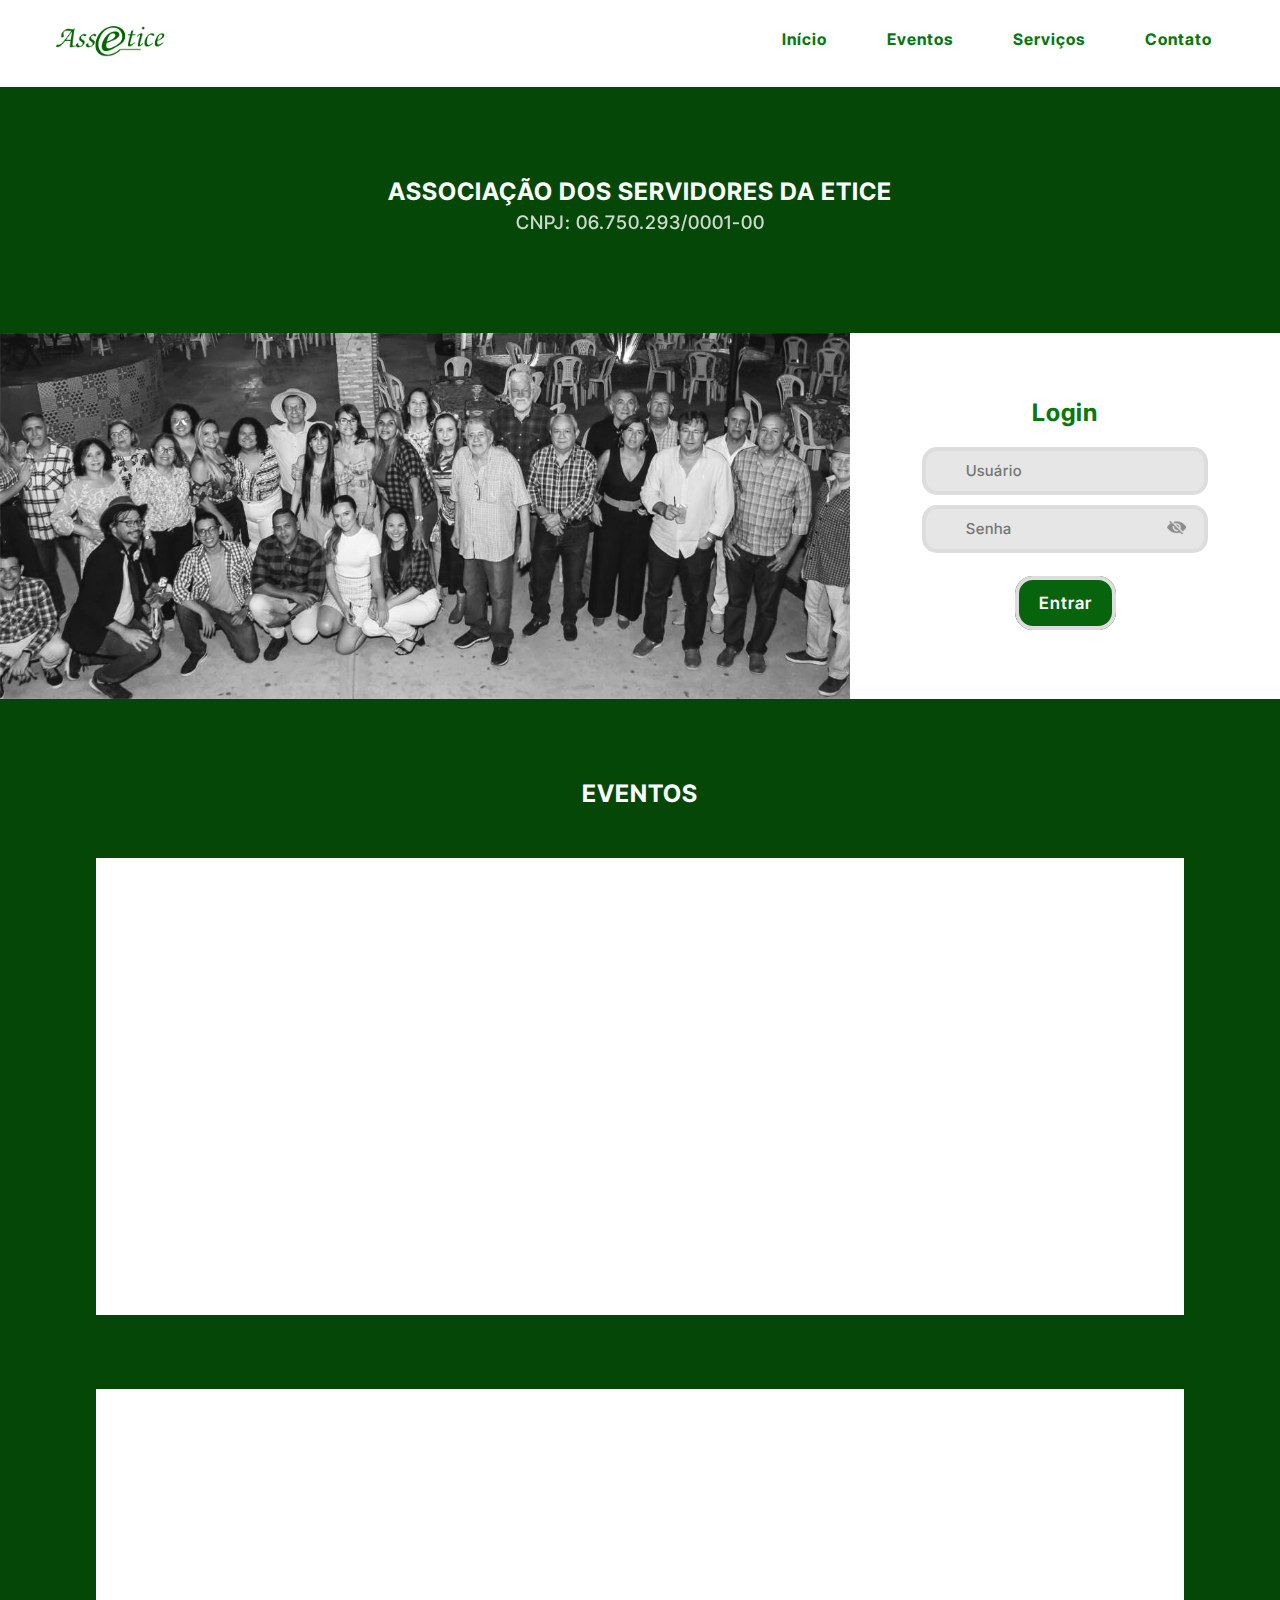
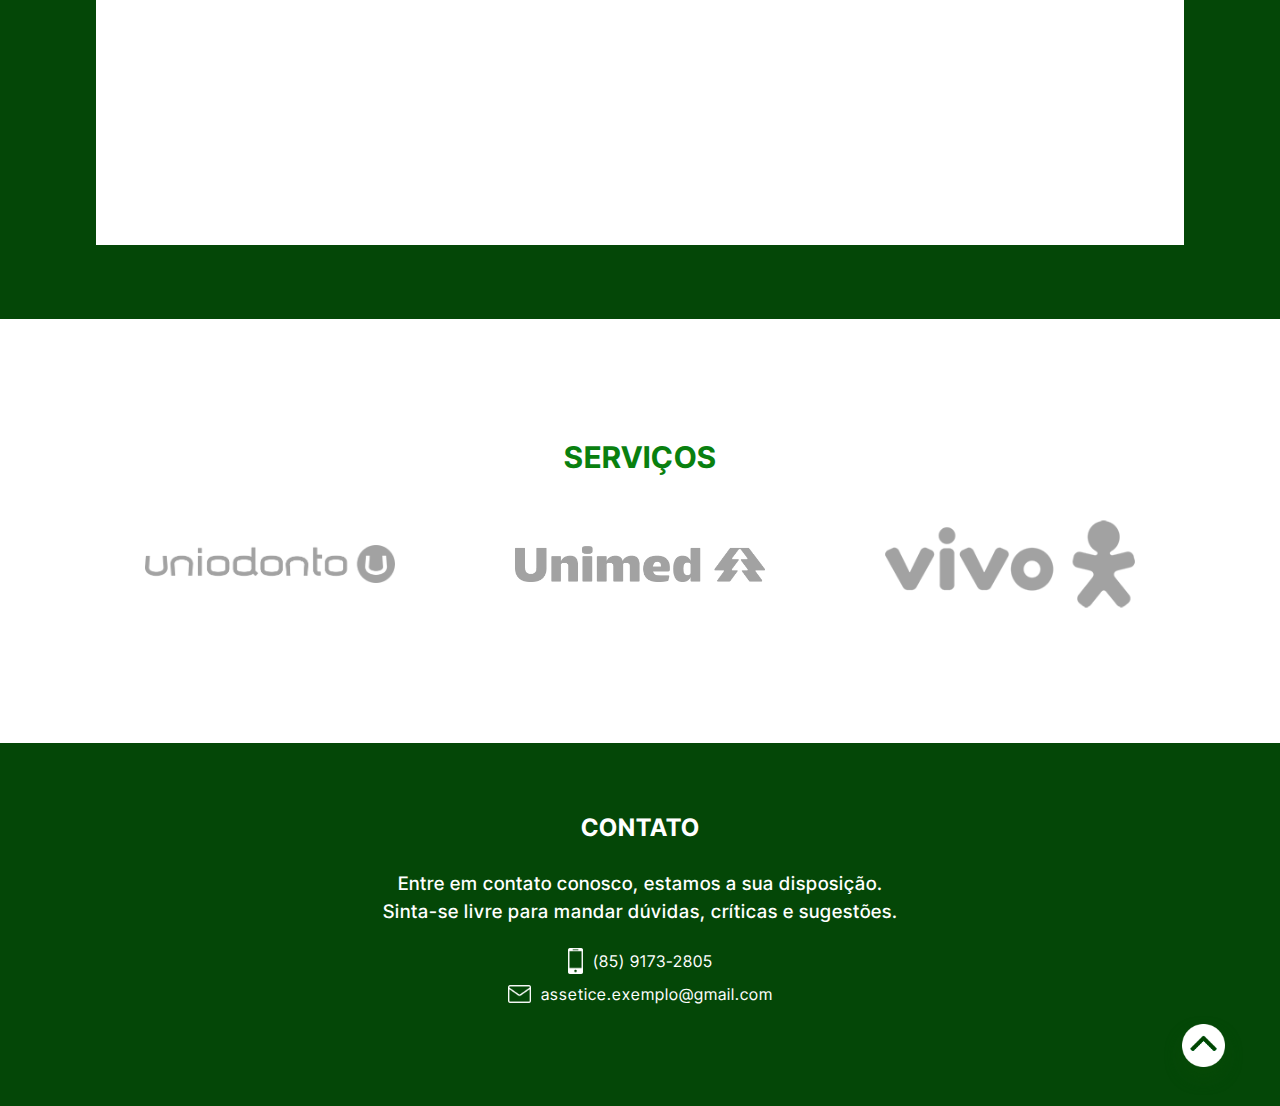
<file: index.html>
<!DOCTYPE html>
<html lang="pt-br">

<head>
    <meta charset="UTF-8">
    <meta name="viewport" content="width=device-width, initial-scale=1.0">
    <title>ASSETICE - Associação dos servidores da ETICE</title>
    <link rel="shortcut icon" type="imagex/png" href="./img/logo_etice_verdee.ico">
    <link rel="stylesheet" href="./css/estilo_main.css">
</head>

<body>
    <nav id="nav">
        <div id="logo"><img src="./img/logo_assetice.png" id="logo_assetice" alt="logoetice"></div>
        <ul id="navbar">
            <li><a href="#logo">Início</a></li>
            <li><a href="#eventos">Eventos</a></li>
            <li><a href="#servicos">Serviços</a></li>
            <li><a href="#contato">Contato</a></li>
        </ul>
    </nav>

    <header class="ASSETICE">
        <div class="text-associacao">
            <h2>ASSOCIAÇÃO DOS SERVIDORES DA ETICE</h2>
            <h3>CNPJ: 06.750.293/0001-00</h3>
        </div>
    </header>

    <div id="login">
        <div class="login-img">
            <img src="./img/foto_login.png" alt="são joão ETICE" class="foto-login">
        </div>
        <div class="login-form">
            <h2 class="login-text">Login</h2>
            <ul>
                <li><input class="input-form" placeholder="Usuário"></input></li>
                <li>
                    <input class="input-form" id="senha" type="password" placeholder="Senha">
                    <a onclick="Hide()"><img src="./img/olho-aberto.png" alt="mostrar senha" id="mostrar-senha"></a>
                    <a onclick="Show()"><img src="./img/olho-fechado.png" alt="ocultar senha" id="ocultar-senha"></a>
                    </input>
                </li>
            </ul>
            <a id="btn-entrar" class="entrar">Entrar</a>
        </div>
    </div>

    <div id="eventos">
        <h2>EVENTOS</h2>
        <img src="./img/evento_exemplo.png" alt="eventos ETICE" class="evento-exemplo">
        <img src="./img/evento_exemplo.png" alt="eventos ETICE" class="evento-exemplo">
    </div>

    <div id="servicos">
        <h2>SERVIÇOS</h2>
        <div class="servico_logos">
            <div class="divodonto">
                <a target=”_blank” href="./page_uniodonto.html">
                    <img src="./img/uniodonto_logo.png" alt="uniodonto" class="uniodonto" href="#">
                </a>
            </div>
            <div class="divunimed">
                <a target=”_blank” href="./page_unimed.html">
                    <img src="./img/unimed_logo.png" alt="unimed" class="unimed">
                </a>
            </div>
            <div class="divvivo">
                <a target=”_blank” href="./page_vivo.html">
                    <img src="./img/vivo_logo.png" alt="vivo" class="vivo" href="#">
                </a>
            </div>
        </div>
    </div>

    <div id="contato">
        <h2>CONTATO</h2>
        <div class="texto-contato">
            <h3 id="texto-contato1">Entre em contato conosco, estamos a sua disposição.</h3>
            <h3 id="texto-contato2">Sinta-se livre para mandar dúvidas, críticas e sugestões.</h3>
        </div>
        <div class="contatos">
            <a class="contato-celular"><img src="./img/celular_icon.png" alt="celular de contato" class="celular">(85)
                9173-2805</a>
            <a class="contato-email"><img src="./img/email_icon.png" alt="email de contato"
                    class="email">assetice.exemplo@gmail.com</a>
        </div>
    </div>
    <div class="setinha">
        <a id="voltartopo" href="#nav"><img src="./img/back_to_top_arrow.png" alt="voltar ao topo"
                class="topo-seta"></a>
    </div>
    <script src="https://code.jquery.com/jquery-3.7.1.min.js"
        integrity="sha256-/JqT3SQfawRcv/BIHPThkBvs0OEvtFFmqPF/lYI/Cxo=" crossorigin="anonymous"></script>
    <script src="./js/javascript.js"></script>
</body>

</html>
</file>
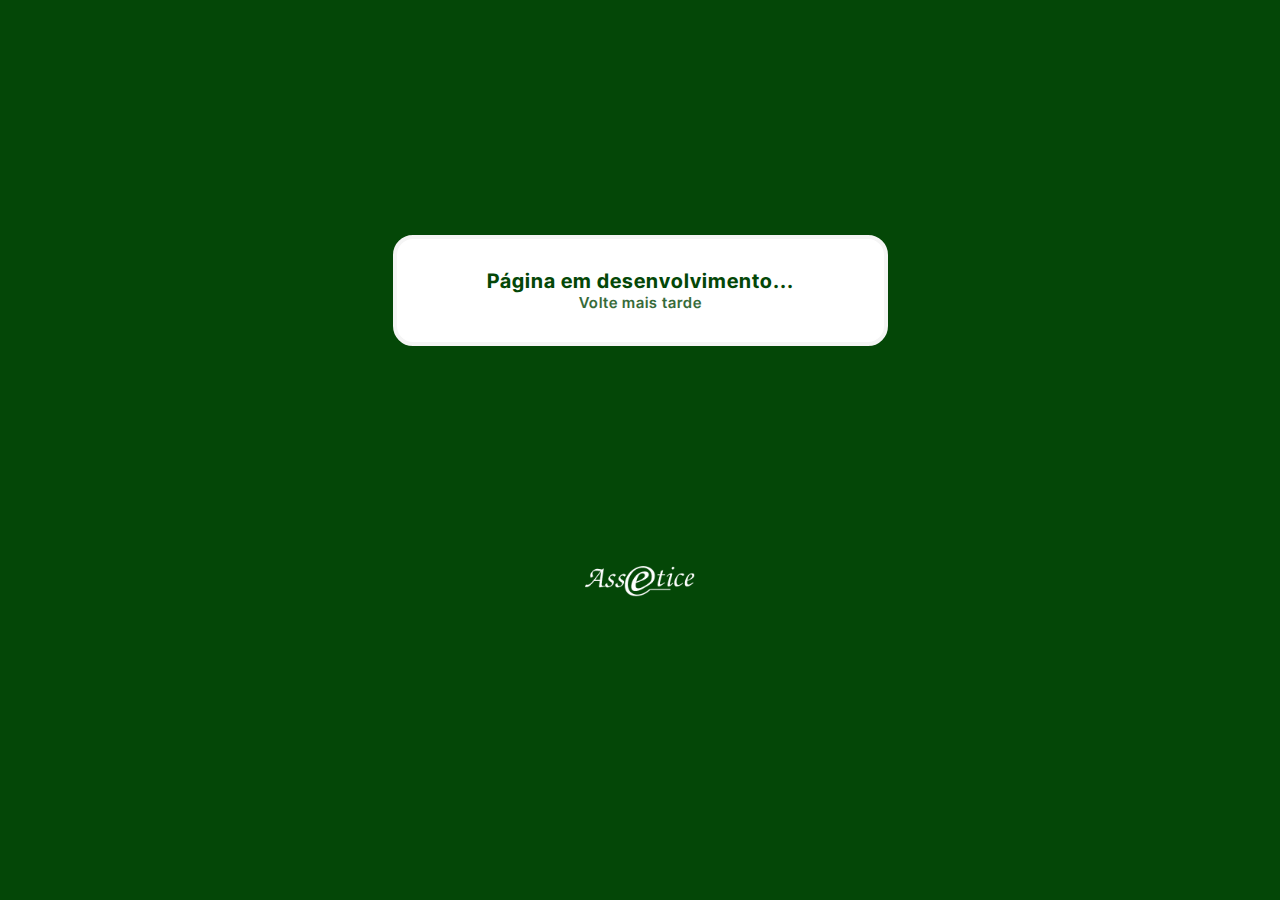
<file: page_unimed.html>
<!DOCTYPE html>
<html lang="en">

<head>
    <meta charset="UTF-8">
    <meta name="viewport" content="width=device-width, initial-scale=1.0">
    <title>Serviços - Unimed</title>
    <link rel="shortcut icon" type="imagex/png" href="./img/logo_etice_verdee.ico">
    <link rel="stylesheet" href="./css/estilo_servicos.css">
</head>

<body id="body_servicos">
    <a class="textos">
        <h1>Página em desenvolvimento...</h1>
        <h2>Volte mais tarde</h2>
    </a>
    <div class="logo-assetice">
        <a href="./index.html"><img src="./img/logo_assetice_w.png" alt="logo da ASSETICE"></a>
    </div>
</body>

</html>
</file>
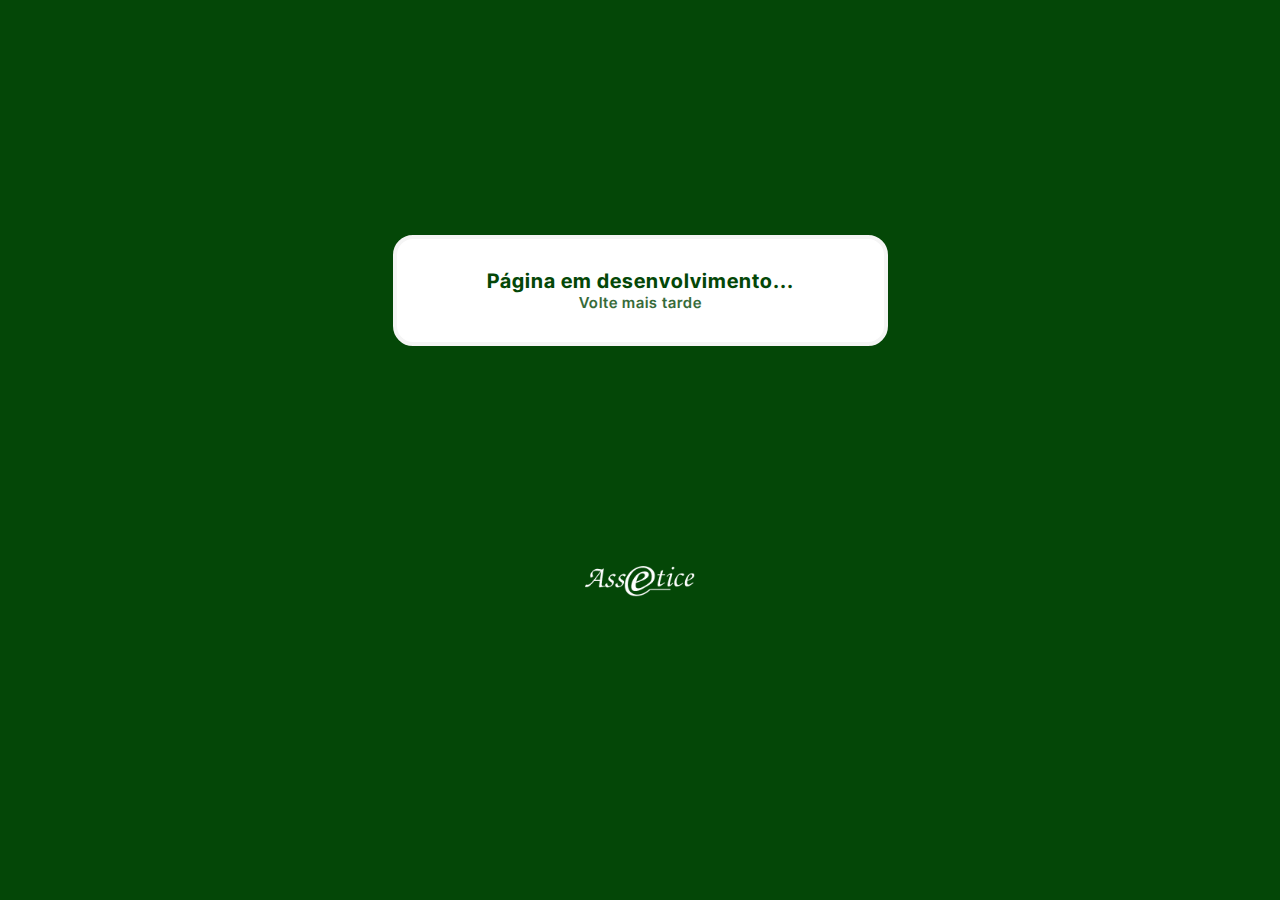
<file: page_uniodonto.html>
<!DOCTYPE html>
<html lang="en">

<head>
    <meta charset="UTF-8">
    <meta name="viewport" content="width=device-width, initial-scale=1.0">
    <title>Serviços - Uniodonto</title>
    <link rel="shortcut icon" type="imagex/png" href="./img/logo_etice_verdee.ico">
    <link rel="stylesheet" href="./css/estilo_servicos.css">
</head>

<body id="body_servicos">
    <a class="textos">
        <h1>Página em desenvolvimento...</h1>
        <h2>Volte mais tarde</h2>
    </a>
    <div class="logo-assetice">
        <a href="./index.html"><img src="./img/logo_assetice_w.png" alt="logo da ASSETICE"></a>
    </div>
</body>

</html>
</file>
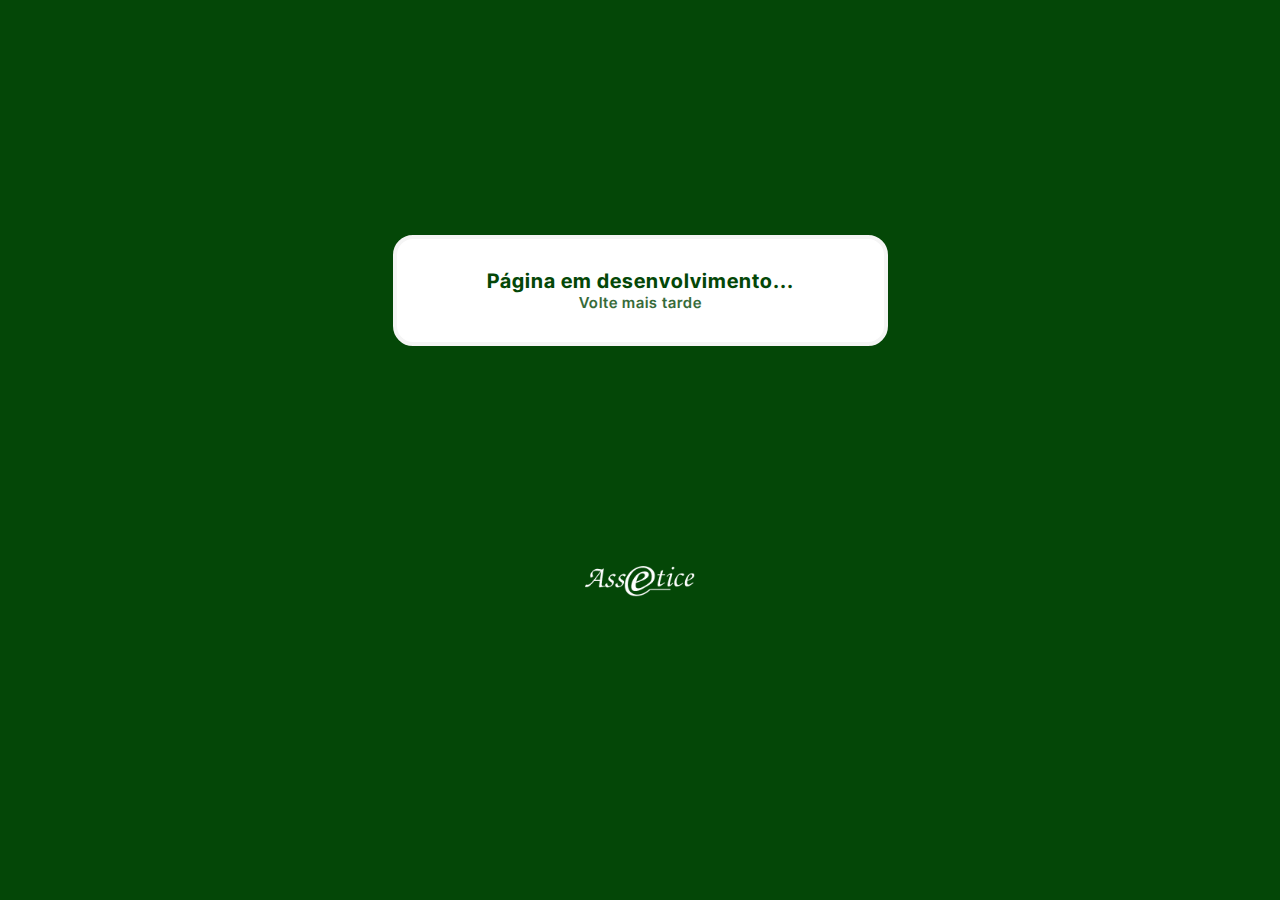
<file: page_vivo.html>
<!DOCTYPE html>
<html lang="en">

<head>
    <meta charset="UTF-8">
    <meta name="viewport" content="width=device-width, initial-scale=1.0">
    <title>Serviços - Vivo</title>
    <link rel="shortcut icon" type="imagex/png" href="./img/logo_etice_verdee.ico">
    <link rel="stylesheet" href="./css/estilo_servicos.css">
</head>

<body id="body_servicos">
    <a class="textos">
        <h1>Página em desenvolvimento...</h1>
        <h2>Volte mais tarde</h2>
    </a>
    <div class="logo-assetice">
        <a href="./index.html"><img src="./img/logo_assetice_w.png" alt="logo da ASSETICE"></a>
    </div>
</body>

</html>
</file>
<file: css/estilo_main.css>
@import url('https://fonts.googleapis.com/css2?family=Inter+Tight:ital,wght@0,100..900;1,100..900&display=swap');

* {
    margin: 0;
    padding: 0;
    box-sizing: border-box;
    text-decoration: none;
    letter-spacing: 1px;
    list-style: none;
}

body {
    /*background-color: #466470;*/
    font-family: "Inter Tight", sans-serif;
}

/* Navegação -> Logo e Navbar */

nav {
    background-color: white;
    display: flex;
    justify-content: space-between;
    align-items: center;
}

#logo_assetice {
    max-width: 1440px;
    width: 130px;
    padding: 5% 8%;
    margin: 15% 35%;
}

#navbar {
    max-width: 1440px;
    padding: 0 3%;
    margin-bottom: 10px;
    display: flex;
    margin-right: 0px;
    font-weight: 600;
    justify-content: center;

}

#navbar li {
    margin: 0 30px;
}

#navbar a {
    font-weight: 700;
    color: #087710;
}

/* Header -> ASSETICE */

header {
    padding: 7% 0%;
}

.ASSETICE {
    color: white;
    background-color: #044707;
    display: flex;
    justify-content: center;
    align-items: center;
    text-align: center;

}

.ASSETICE h3 {
    font-weight: 500;
    opacity: 80%;
    margin-top: 5px;
    margin-bottom: 10px;
}

/* Formulário de Login */

#login {
    display: flex;
}

.login-img img {
    width: 850px;
    height: 100%;
}

.login-form {
    width: 500px;
    text-align: center;
}

.login-text {
    color: #0a770e;
    text-align: center;
    margin-bottom: 20px;
    margin-top: 65px;
}

.input-form {
    background-color: #e6e6e6;
    padding: 12px 40px;
    border-radius: 15px;
    border: 4px solid #dddddd;
    color: #858585;
    margin-bottom: 10px;
    font-family: "Inter Tight", sans-serif;
    font-weight: 500;

}

.input-form:hover {
    background-color: #e2e2e2;

}

#senha {
    margin-bottom: 40px;
}

#mostrar-senha {
    opacity: 0%;
    cursor: pointer;
    position: absolute;
    width: 19px;
    transform: translateX(-215%);
    margin-top: 17px;
}

#ocultar-senha {
    cursor: pointer;
    position: absolute;
    width: 19px;
    transform: translateX(-215%);
    margin-top: 16px;
}

.input-form::-webkit-input-placeholder {
    font-weight: 500;
    font-size: 15px;
    font-family: "Inter Tight", sans-serif;
}

.entrar {
    background-color: #07640c;
    width: 125px;
    padding: 13px 20px;
    border-radius: 18px;
    border: 4px solid #dddddd;
    color: #ffffff;
    font-weight: 600;
    font-size: 17px;
    text-align: center;

}

.entrar:hover {
    padding: 13px 25px;
    background-color: #08570f;
    cursor: pointer;

}

/* Seção de Eventos */

#eventos {
    background: #044707;
    color: white;
    text-align: center;
}

#eventos h2 {
    padding-top: 80px;
    padding-bottom: 50px;
}

.evento-exemplo {
    width: 85%;
    margin-bottom: 70px;
}

/* Seção de Serviços */

#servicos {
    padding: 120px 0px 130px 0px;
    text-align: center;
    font-weight: 900;
    font-size: 20px;
    color: #09800f;
    margin-bottom: 0;
}

.servico_logos {
    display: flex;
    align-items: center;
    justify-content: center;
    text-align: center;
    color: #466470;
    margin-top: 45px;
}

.servico_logos img {
    color: #3a545e;
    opacity: 50%;
    filter: saturate(0);
    width: 250px;
}

.divodonto {
    padding: 0 60px;
}

.uniodonto {
    cursor: pointer;
}

.divunimed {
    padding: 0 60px;
}

.unimed {
    cursor: pointer;
}

.divvivo {
    padding: 0 60px;
}

.vivo {
    cursor: pointer;
}

/* Seção de Contato */

#contato {
    background: #044707;
    color: white;
    text-align: center;
    padding: 70px 0px 20px 0px;
}

.texto-contato {
    margin-bottom: 15px;
}

#contato h2 {
    margin-bottom: 30px;
}

#contato h3 {
    margin-top: 5px;
    font-weight: 500;
}

.contatos {
    display: flex;
    flex-direction: column;
    align-items: center;
}

.contatos img {
    filter: invert(100%);
    width: 20px;
}

.contato-celular {
    display: flex;
    align-items: center;
    margin: 10px 10px;
}

.contato-celular img {
    width: 15px;
    margin-right: 10px;
}

.contato-email {
    display: flex;
    align-items: center;
}

.contato-email img {
    width: 23px;
    margin-right: 10px;
}

.setinha {
    background-color: #044707;
    display: flex;
    justify-content: end;
}

.topo-seta {
    width: 43px;
    margin: 0px 55px 35px 0px;
    filter: drop-shadow(0px 10px 8px #064906);
}

.topo-seta:hover {
    cursor: pointer;
}

@media screen and (max-width:1200px) {

    /* Seção da NavBar */

    nav {
        justify-content: center;
        margin-right: 85px;
    }

    #navbar {
        display: none;
    }

    /* Seção das Informações da Empresa */

    .ASSETICE h3,
    .ASSETICE h2 {
        font-size: calc(100% - 2px);
    }

    header {
        padding: 12% 0%;
    }

    /* Seção de Login */

    .login-img img {
        display: none;
    }

    #login {
        justify-content: center;
        height: 350px;
    }

    .login-text {
        margin-top: 50px;
    }

    /* Seção de Eventos */

    #eventos h2 {
        padding-top: 40px;
        padding-bottom: 50px;
        font-size: calc(120% - 1px);
    }

    /* Seção de Serviços */

    #servicos {
        padding: 67px 0px 70px 0px;
    }

    #servicos h2 {
        font-size: calc(110% - 1px);
    }


    .servico_logos {
        display: flex;
        flex-direction: column;
        margin-top: 0px;
    }

    .servico_logos img {
        width: 180px;
        margin-top: 30px;
    }

    /* Seção de Contato*/

    #contato {
        display: flex;
        flex-direction: column;
        justify-content: center;
        padding: 40px 0px 20px 0px;
    }

    #contato h2 {
        font-size: calc(120% - 1px);

    }

    #contato h3 {
        margin-top: -10px;
        font-weight: 500;
    }

    .texto-contato {
        font-size: calc(100% - 3px);
        width: 80%;
        position: relative;
        transform: translateX(39px);
    }

    #texto-contato2 {
        display: none;
    }

    .contato-celular,
    .contato-email {
        font-size: calc(100% - 5px);
    }

    .setinha {
        justify-content: center;
    }

    .topo-seta {
        width: 40px;
        margin-left: 63px;
        margin-top: 35px;
        margin-bottom: 10px;
        filter: drop-shadow(0px 10px 8px #064906);
    }

    .topo-seta:hover {
        cursor: pointer;
    }

}
</file>
<file: css/estilo_servicos.css>
@import url('https://fonts.googleapis.com/css2?family=Inter+Tight:ital,wght@0,100..900;1,100..900&display=swap');

* {
    margin: 0;
    padding: 0;
    box-sizing: border-box;
    text-decoration: none;
    letter-spacing: 1px;
    list-style: none;
}

body {
    display: flex;
    justify-content: center;
    align-items: center;
    flex-direction: column;
    color: #044707;
    background-color: #044707;
    font-family: "Inter Tight", sans-serif;
    font-size: 10px;
}

.textos {
    display: flex;
    align-items: center;
    flex-direction: column;
    margin-top: 235px;
    margin-bottom: 220px;
    padding: 30px 90px;
    text-align: center;
    background-color: white;
    border: 4px solid rgb(245, 245, 245);
    border-radius: 20px;
}

body h1 {
    font-weight: 700;
}

body h2 {
    opacity: 80%;
    font-weight: 600;
}

.logo-assetice img {
    cursor: pointer;
    width: 110px;
}

.voltar {
    display: flex;
    justify-content: left;
    padding: 10px;
}

.voltar img {
width: 43px;
transform: rotate(-90deg);
}
</file>
